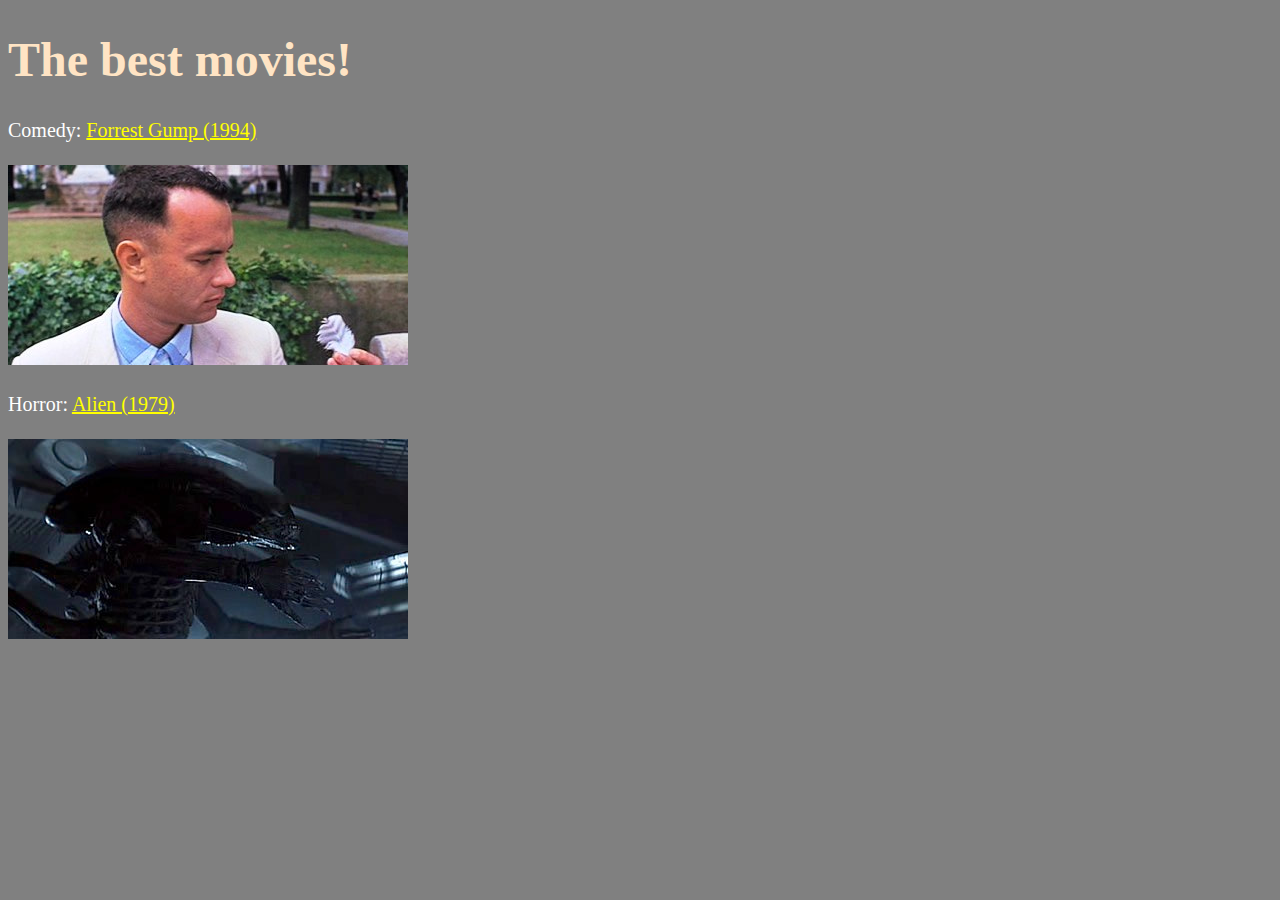
<file: CSS/css-episode-1/index.html>
<!DOCTYPE html>
<html lang="en">
<head>
    <meta charset="UTF-8">
    <title>The best movies</title>
    <meta name="description" content="A list of my favorite movies is in front of you. Check if you know them all. A feast for a movie fan!"/>
    <meta name="keywords" content="movie, cinema, alien, forrest"/>
    <meta http-equiv="X-UA-Compatible" content="IE=edge,chrome=1"/>
    <meta name="author" content="Mikołaj Frankiewicz"/>
    <link rel="stylesheet" href="style.css" type="text/css"/>
</head>
<body>
    <h1>The best movies!</h1>

    Comedy:
    <a href="https://www.imdb.com/title/tt0109830/" target="_blank" title="View on IMDb!">
        Forrest Gump (1994)
    </a>
    <br><br>
    <a href="https://www.imdb.com/title/tt0109830/" target="_blank" title="Run Forrest, run!">
        <img src="img/forrest.jpg" alt="Photo of Forrest Gump"/>
    </a>
    <br><br>
    Horror:
    <a href="https://www.imdb.com/title/tt0078748/" target="_blank" title="View on IMDb!">
        Alien (1979)
    </a>
    <br><br>
    <a href="https://www.imdb.com/title/tt0078748/" target="_blank" title="One ugly bastard!">
        <img src="img/alien.jpg" alt="Photo of Alien"/>
    </a>
</body>
</html>
</file>
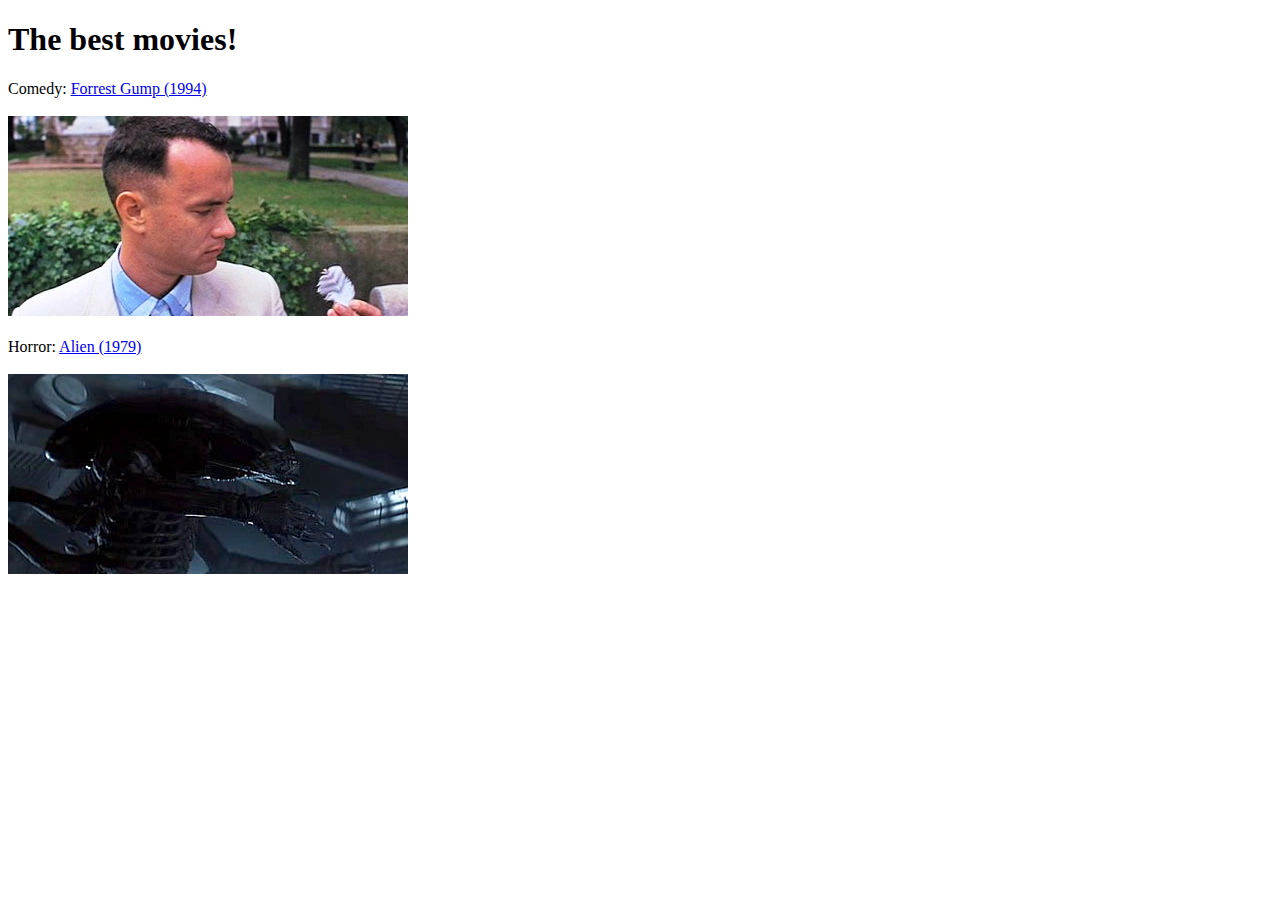
<file: HTML/html-episode-1/index.html>
<!DOCTYPE html>
<html lang="en">
<head>
    <meta charset="UTF-8">
    <title>The best movies</title>
    <meta name="description" content="A list of my favorite movies is in front of you. Check if you know them all. A feast for a movie fan!"/>
    <meta name="keywords" content="movie, cinema, alien, forrest"/>
    <meta http-equiv="X-UA-Compatible" content="IE=edge,chrome=1"/>
    <meta name="author" content="Mikołaj Frankiewicz"/>
</head>
<body>
    <h1>The best movies!</h1>

    Comedy:
    <a href="https://www.imdb.com/title/tt0109830/" target="_blank" title="View on IMDb!">
        Forrest Gump (1994)
    </a>
    <br><br>
    <a href="https://www.imdb.com/title/tt0109830/" target="_blank" title="Run Forrest, run!">
        <img src="img/forrest.jpg" alt="Photo of Forrest Gump"/>
    </a>
    <br><br>
    Horror:
    <a href="https://www.imdb.com/title/tt0078748/" target="_blank" title="View on IMDb!">
        Alien (1979)
    </a>
    <br><br>
    <a href="https://www.imdb.com/title/tt0078748/" target="_blank" title="One ugly bastard!">
        <img src="img/alien.jpg" alt="Photo of Alien"/>
    </a>
</body>
</html>
</file>
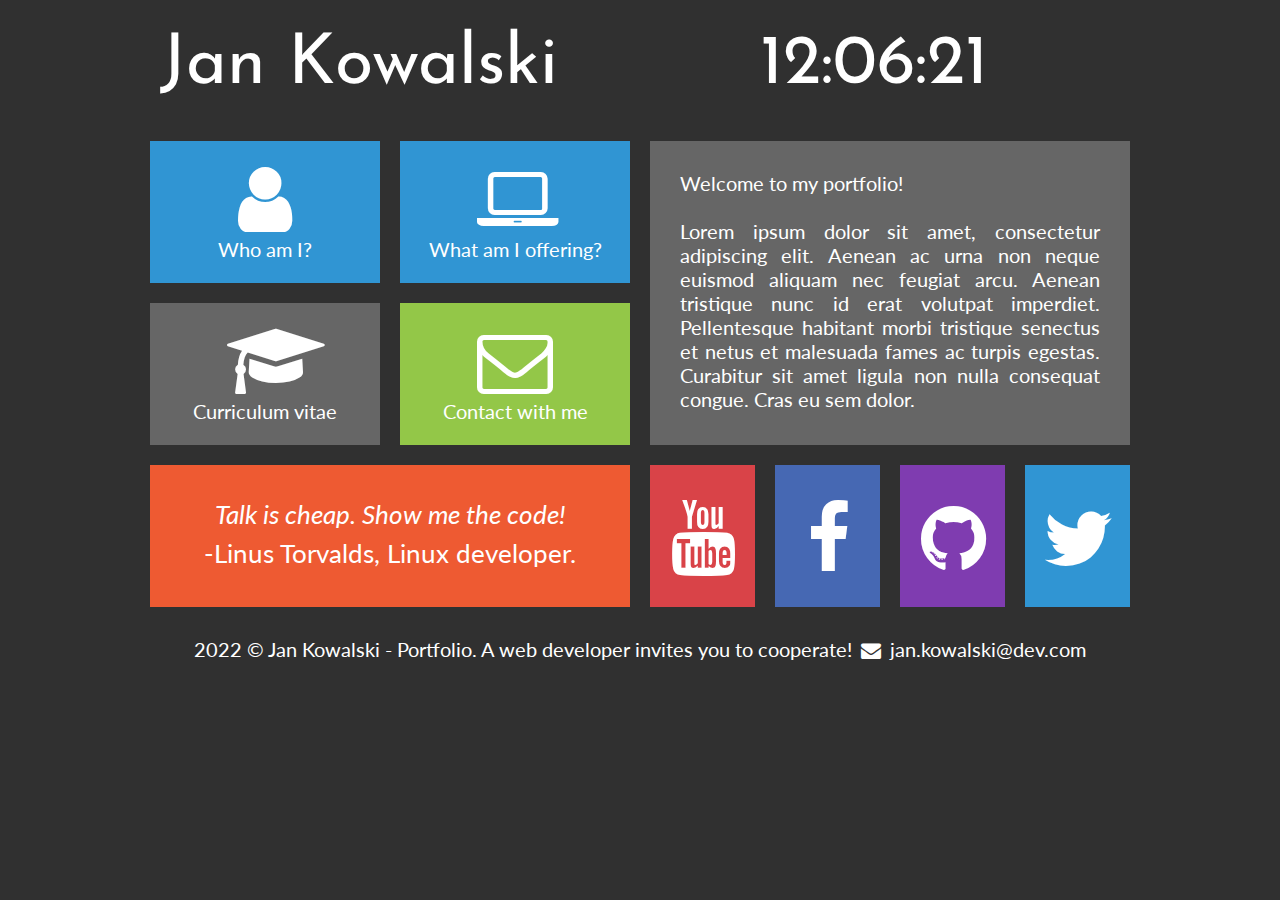
<file: HTML/html-episode-3/index.html>
<!DOCTYPE HTML>
<html lang="en">
<head>
    <title>Jan Kowalksi - Portfolio</title>
    <meta charset="utf-8"/>
    <meta name="description" content="I will create a unique website for you! Hire a web developer: PHP, JavaScript, HTML, CSS, MySQL, WordPress, Joomla, Drupal."/>
    <meta name="keywords" content="order, web, creation, www, programmer, portfolio, php, javascript, html, css, WordPress, Joomla, Drupal"/>
    <link rel="stylesheet" href="style.css" type="text/css">
    <link rel="stylesheet" href="css/fontello.css" type="text/css">
    <link rel="preconnect" href="https://fonts.googleapis.com">
    <link rel="preconnect" href="https://fonts.gstatic.com" crossorigin>
    <link href="https://fonts.googleapis.com/css2?family=Josefin+Sans&family=Lato&display=swap" rel="stylesheet">

    <script src="timer.js"></script>
</head>
<body onload="counter();">
    <div id="container">
        <div class="rectangle">
            <div id="logo"><a href="hire-a-web-developer" class="tilelinkhtml5">Jan Kowalski</a></div>
            <div id="clock">12:00:00</div>
            <div style="clear: both;"></div>
        </div>
        <div class="square">
            <div class="tile1"><a href="who-am-i" class="tilelink"><i class="icon-user"></i><br />Who am I?</a>
            </div><a href="website-development-offer" class="tilelinkhtml5"><div class="tile1"><i class="icon-laptop"></i><br />What am I offering?</div></a>
            <div style="clear: both;"></div>
            <div class="tile2"><a href="cv-developer-php-javascript" class="tilelink"><i class="icon-graduation-cap"></i><br />Curriculum vitae</a></div>
            <div class="tile3"><a href="contact-developer-php" class="tilelink"><i class="icon-mail"></i><br />Contact with me</a></div>
            <div style="clear: both;"></div>
            <div class="tile4"><i>Talk is cheap. Show me the code!</i><br>-Linus Torvalds, Linux developer.</div>

        </div>
        <div class="square">
            <div class="tile5">
                Welcome to my portfolio!<br /><br />
                Lorem ipsum dolor sit amet, consectetur adipiscing elit. Aenean ac urna non neque euismod aliquam nec feugiat arcu. Aenean tristique nunc id erat volutpat imperdiet. Pellentesque habitant morbi tristique senectus et netus et malesuada fames ac turpis egestas. Curabitur sit amet ligula non nulla consequat congue. Cras eu sem dolor.
            </div>
            <div class="yt"><a href="http://youtube.com" class="sociallink" target="_blank"><i class="icon-youtube"></i></a></div>
            <div class="fb"><a href="http://facebook.com" class="sociallink" target="_blank"><i class="icon-facebook"></i></a></div>
            <div class="git"><a href="http://github.com" class="sociallink" target="_blank"><i class="icon-github-circled"></i></a></div>
            <div class="tw"><a href="http://twitter.com" class="sociallink" target="_blank"><i class="icon-twitter"></i></a></div>
            <div style="clear: both;"></div>
        </div>
        <div style="clear: both;"></div>
        <div class="rectangle">
            2022 &copy; Jan Kowalski - Portfolio. A web developer invites you to cooperate! <i class="icon-mail-alt"></i> jan.kowalski@dev.com
        </div>
    </div>
</body>
</html>
</file>
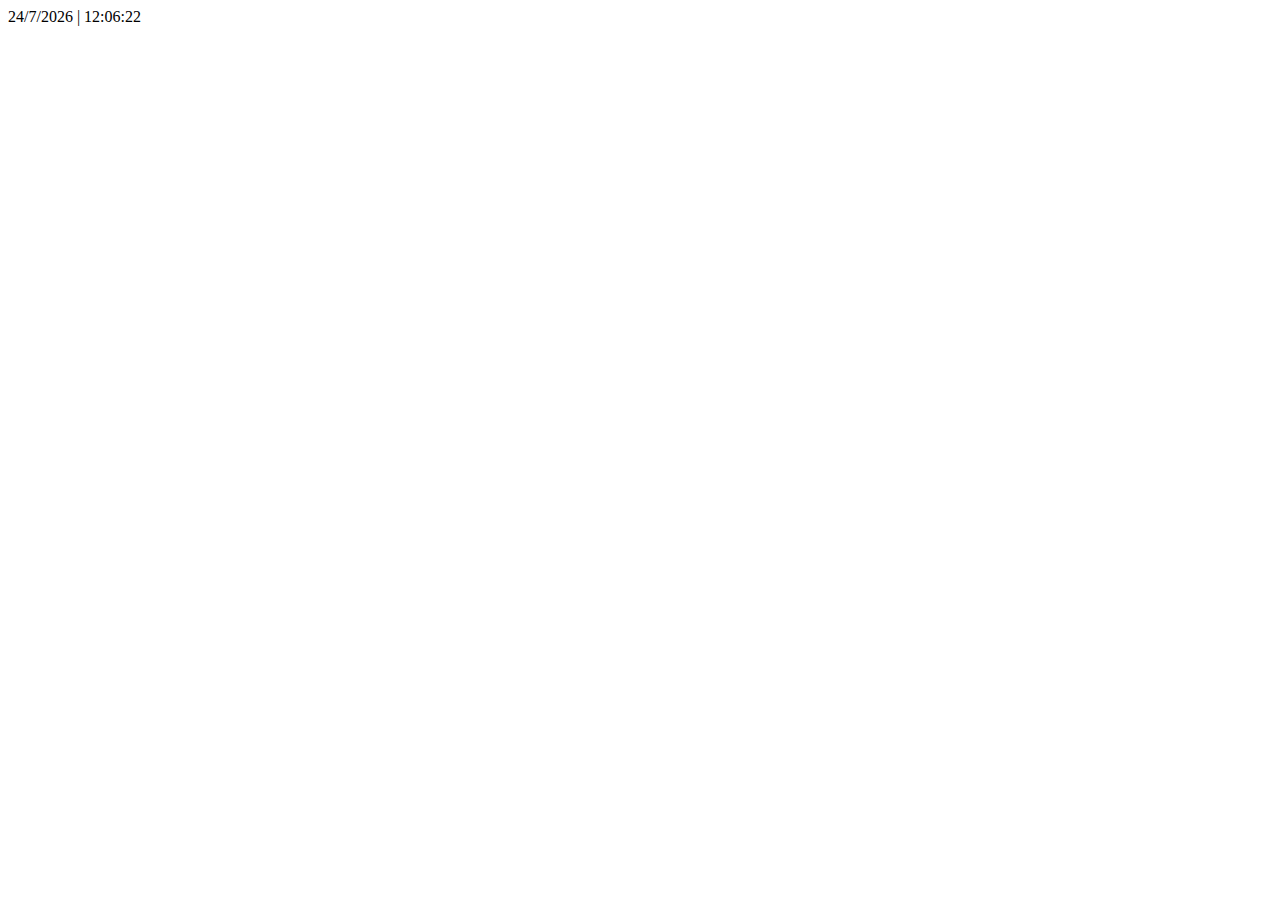
<file: JavaScript/js-episode-1/index.html>
<!DOCTYPE HTML>
<html lang="en">
<head>
    <title>Time countdown</title>
    <meta charset="utf-8"/>
    <script src="timer.js" type="text/javascript"></script>
</head>
<body onload="counter()">
    <div id="watch"></div>
</body>
</html>
</file>
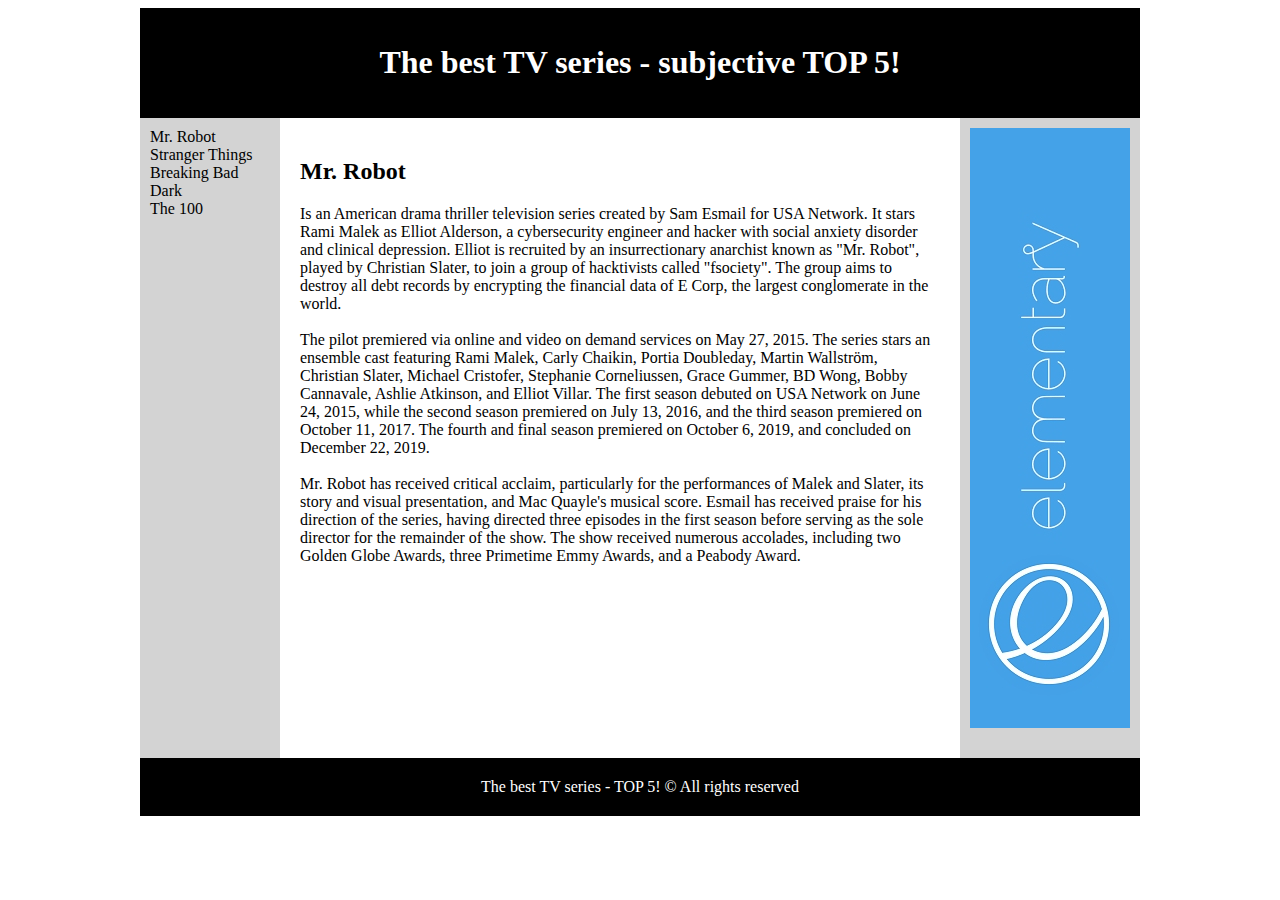
<file: HTML/html-episode-2/index-div-method.html>
<!DOCTYPE HTML>
<html lang="en">
<head>
    <title>The best TV series - subjective TOP 5!</title>
    <meta charset="utf-8"/>
    <meta name="description" content="The service presents subjective top 5 TV series. Check if you know them all."/>
    <meta name="keywords" content="top 5, series, TV series, the best, interesting, watch, cinema lover"/>
    <style>
        #container
        {
            width: 1000px;
            margin-left: auto;
            margin-right: auto;
        }
        #logo
        {
            background-color: black;
            color: white;
            text-align: center;
            padding: 15px;
        }
        #nav{
            float: left;
            background-color: lightgray;
            width: 120px;
            min-height: 620px;
            padding: 10px;
        }
        #content{
            float: left;
            padding: 20px;
            width: 640px;
        }
        #ad{
            float: left;
            width: 160px;
            min-height: 620px;
            padding: 10px;
            background-color: lightgray;
        }
        #footer{
            clear: both;
            background-color: black;
            color: white;
            text-align: center;
            padding: 20px;
        }
    </style>
</head>
<body>
    <div id="container">
        <div id="logo">
            <h1>The best TV series - subjective TOP 5!</h1>
        </div>
        <div id="nav">
            Mr. Robot <br />
            Stranger Things <br />
            Breaking Bad <br />
            Dark <br />
            The 100
        </div>
        <div id="content">
            <h2>Mr. Robot</h2>
            Is an American drama thriller television series created by Sam Esmail for USA Network. It stars Rami Malek as Elliot Alderson, a cybersecurity engineer and hacker with social anxiety disorder and clinical depression. Elliot is recruited by an insurrectionary anarchist known as "Mr. Robot", played by Christian Slater, to join a group of hacktivists called "fsociety". The group aims to destroy all debt records by encrypting the financial data of E Corp, the largest conglomerate in the world.
            <br /><br />
            The pilot premiered via online and video on demand services on May 27, 2015. The series stars an ensemble cast featuring Rami Malek, Carly Chaikin, Portia Doubleday, Martin Wallström, Christian Slater, Michael Cristofer, Stephanie Corneliussen, Grace Gummer, BD Wong, Bobby Cannavale, Ashlie Atkinson, and Elliot Villar. The first season debuted on USA Network on June 24, 2015, while the second season premiered on July 13, 2016, and the third season premiered on October 11, 2017. The fourth and final season premiered on October 6, 2019, and concluded on December 22, 2019.
            <br /><br />
            Mr. Robot has received critical acclaim, particularly for the performances of Malek and Slater, its story and visual presentation, and Mac Quayle's musical score. Esmail has received praise for his direction of the series, having directed three episodes in the first season before serving as the sole director for the remainder of the show. The show received numerous accolades, including two Golden Globe Awards, three Primetime Emmy Awards, and a Peabody Award.
        </div>
        <div id="ad">
            <img src="ad.jpg" />
        </div>
        <div id="footer">
            The best TV series - TOP 5! &copy; All rights reserved
        </div>
    </div>
</body>
</html>
</file>
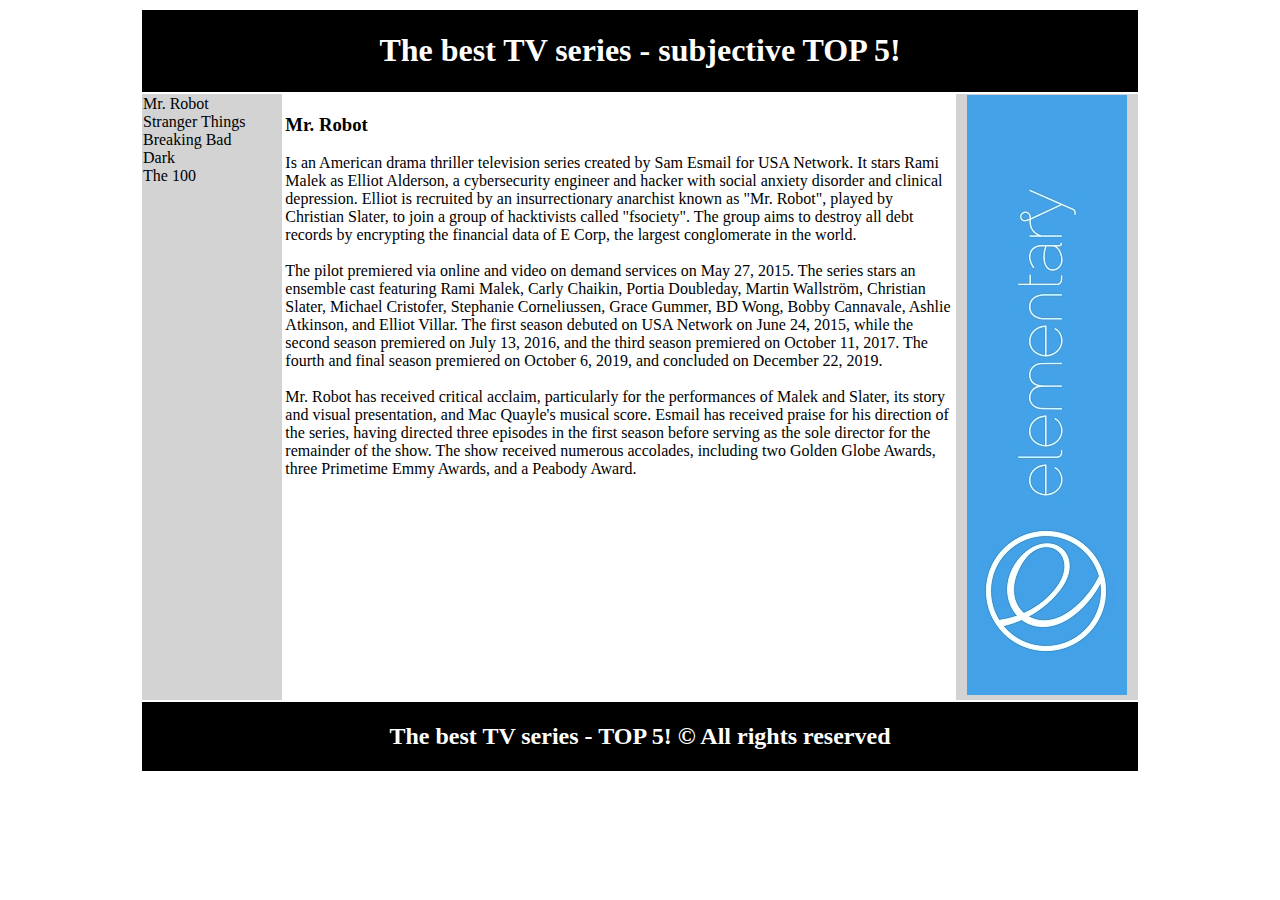
<file: HTML/html-episode-2/index-table-method.html>
<!--Old method of creating websites. Only for educational purpose. -->
<!DOCTYPE HTML>
<html lang="en">
<head>
    <title>The best TV series - subjective TOP 5!</title>
    <meta charset="utf-8"/>
    <meta name="description" content="The service presents subjective top 5 TV series. Check if you know them all."/>
    <meta name="keywords" content="top 5, series, TV series, the best, interesting, watch, cinema lover"/>
    <style>
        h1, h2
        {
            color: white;
        }
    </style>
</head>
<body>
    <table width="1000" align="center">
        <tr>
            <td colspan="3" align="center" bgcolor="black">
                <h1>The best TV series - subjective TOP 5!</h1>
            </td>
        </tr>
        <tr>
            <td width="140" valign="top" bgcolor="#d3d3d3">
                Mr. Robot <br />
                Stranger Things <br />
                Breaking Bad <br />
                Dark <br />
                The 100
            </td>
            <td width="680" valign="top">
                <h3>Mr. Robot</h3>
                Is an American drama thriller television series created by Sam Esmail for USA Network. It stars Rami Malek as Elliot Alderson, a cybersecurity engineer and hacker with social anxiety disorder and clinical depression. Elliot is recruited by an insurrectionary anarchist known as "Mr. Robot", played by Christian Slater, to join a group of hacktivists called "fsociety". The group aims to destroy all debt records by encrypting the financial data of E Corp, the largest conglomerate in the world.
                <br /><br />
                The pilot premiered via online and video on demand services on May 27, 2015. The series stars an ensemble cast featuring Rami Malek, Carly Chaikin, Portia Doubleday, Martin Wallström, Christian Slater, Michael Cristofer, Stephanie Corneliussen, Grace Gummer, BD Wong, Bobby Cannavale, Ashlie Atkinson, and Elliot Villar. The first season debuted on USA Network on June 24, 2015, while the second season premiered on July 13, 2016, and the third season premiered on October 11, 2017. The fourth and final season premiered on October 6, 2019, and concluded on December 22, 2019.
                <br /><br />
                Mr. Robot has received critical acclaim, particularly for the performances of Malek and Slater, its story and visual presentation, and Mac Quayle's musical score. Esmail has received praise for his direction of the series, having directed three episodes in the first season before serving as the sole director for the remainder of the show. The show received numerous accolades, including two Golden Globe Awards, three Primetime Emmy Awards, and a Peabody Award.
            </td>
            <td width="180" valign="top" bgcolor="#d3d3d3" align="center">
                <img src="ad.jpg" />
            </td>
        </tr>
        <tr>
            <td colspan="3" align="center" bgcolor="black">
                <h2>The best TV series - TOP 5! &copy; All rights reserved</h2>
            </td>
        </tr>
    </table>
</body>
</html>
</file>
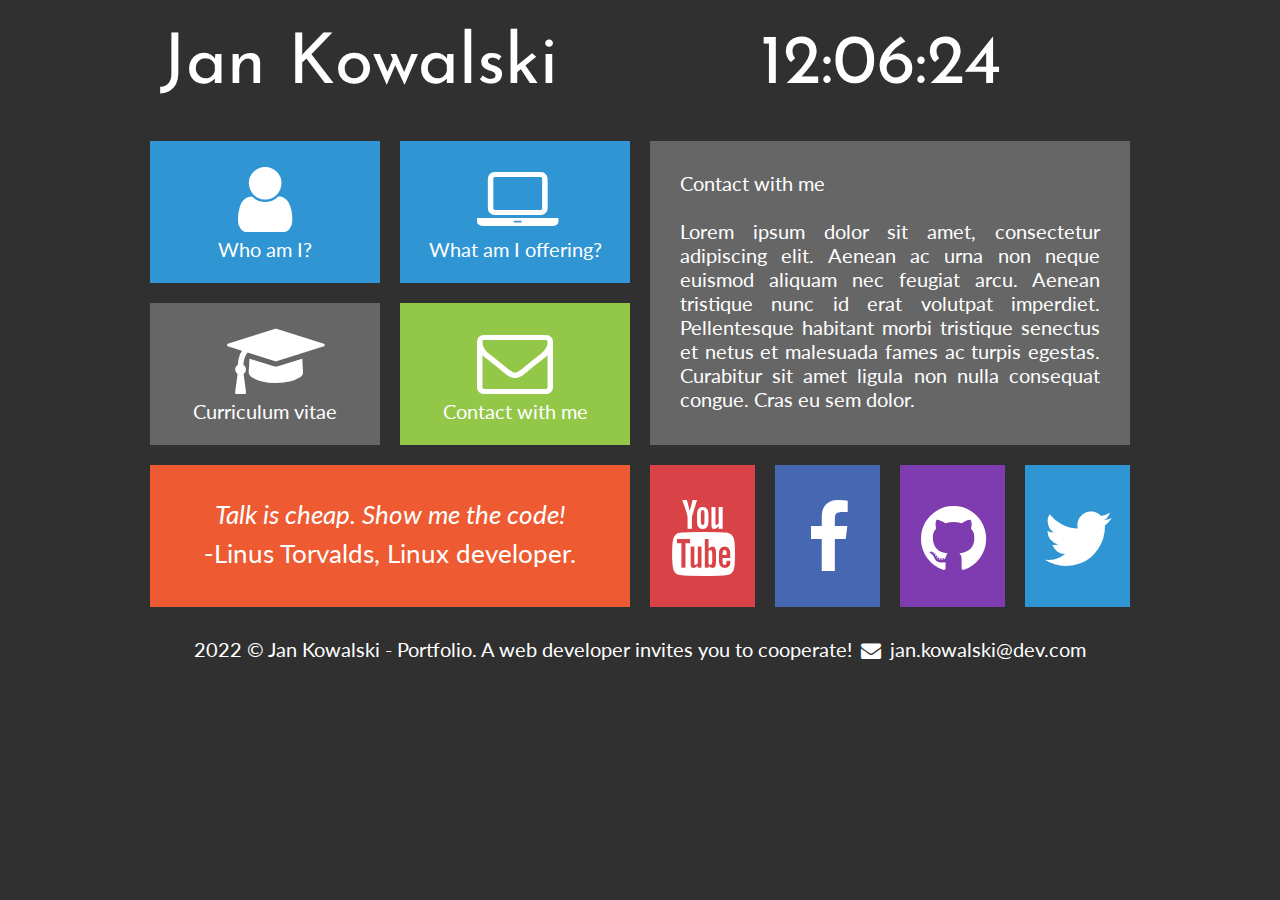
<file: HTML/html-episode-3/contact.html>
<!DOCTYPE HTML>
<html lang="en">
<head>
    <title>Jan Kowalksi - Portfolio</title>
    <meta charset="utf-8"/>
    <meta name="description" content="I will create a unique website for you! Hire a web developer: PHP, JavaScript, HTML, CSS, MySQL, WordPress, Joomla, Drupal."/>
    <meta name="keywords" content="order, web, creation, www, programmer, portfolio, php, javascript, html, css, WordPress, Joomla, Drupal"/>
    <link rel="stylesheet" href="style.css" type="text/css">
    <link rel="stylesheet" href="css/fontello.css" type="text/css">
    <link rel="preconnect" href="https://fonts.googleapis.com">
    <link rel="preconnect" href="https://fonts.gstatic.com" crossorigin>
    <link href="https://fonts.googleapis.com/css2?family=Josefin+Sans&family=Lato&display=swap" rel="stylesheet">

    <script src="timer.js"></script>
</head>
<body onload="counter();">
    <div id="container">
        <div class="rectangle">
            <div id="logo"><a href="hire-a-web-developer" class="tilelinkhtml5">Jan Kowalski</a></div>
            <div id="clock">12:00:00</div>
            <div style="clear: both;"></div>
        </div>
        <div class="square">
            <div class="tile1"><a href="who-am-i" class="tilelink"><i class="icon-user"></i><br />Who am I?</a>
            </div><a href="website-development-offer" class="tilelinkhtml5"><div class="tile1"><i class="icon-laptop"></i><br />What am I offering?</div></a>
            <div style="clear: both;"></div>
            <div class="tile2"><a href="cv-developer-php-javascript" class="tilelink"><i class="icon-graduation-cap"></i><br />Curriculum vitae</a></div>
            <div class="tile3"><a href="contact-developer-php" class="tilelink"><i class="icon-mail"></i><br />Contact with me</a></div>
            <div style="clear: both;"></div>
            <div class="tile4"><i>Talk is cheap. Show me the code!</i><br>-Linus Torvalds, Linux developer.</div>

        </div>
        <div class="square">
            <div class="tile5">
                Contact with me<br /><br />
                Lorem ipsum dolor sit amet, consectetur adipiscing elit. Aenean ac urna non neque euismod aliquam nec feugiat arcu. Aenean tristique nunc id erat volutpat imperdiet. Pellentesque habitant morbi tristique senectus et netus et malesuada fames ac turpis egestas. Curabitur sit amet ligula non nulla consequat congue. Cras eu sem dolor.
            </div>
            <div class="yt"><a href="http://youtube.com" class="sociallink" target="_blank"><i class="icon-youtube"></i></a></div>
            <div class="fb"><a href="http://facebook.com" class="sociallink" target="_blank"><i class="icon-facebook"></i></a></div>
            <div class="git"><a href="http://github.com" class="sociallink" target="_blank"><i class="icon-github-circled"></i></a></div>
            <div class="tw"><a href="http://twitter.com" class="sociallink" target="_blank"><i class="icon-twitter"></i></a></div>
            <div style="clear: both;"></div>
        </div>
        <div style="clear: both;"></div>
        <div class="rectangle">
            2022 &copy; Jan Kowalski - Portfolio. A web developer invites you to cooperate! <i class="icon-mail-alt"></i> jan.kowalski@dev.com
        </div>
    </div>
</body>
</html>
</file>
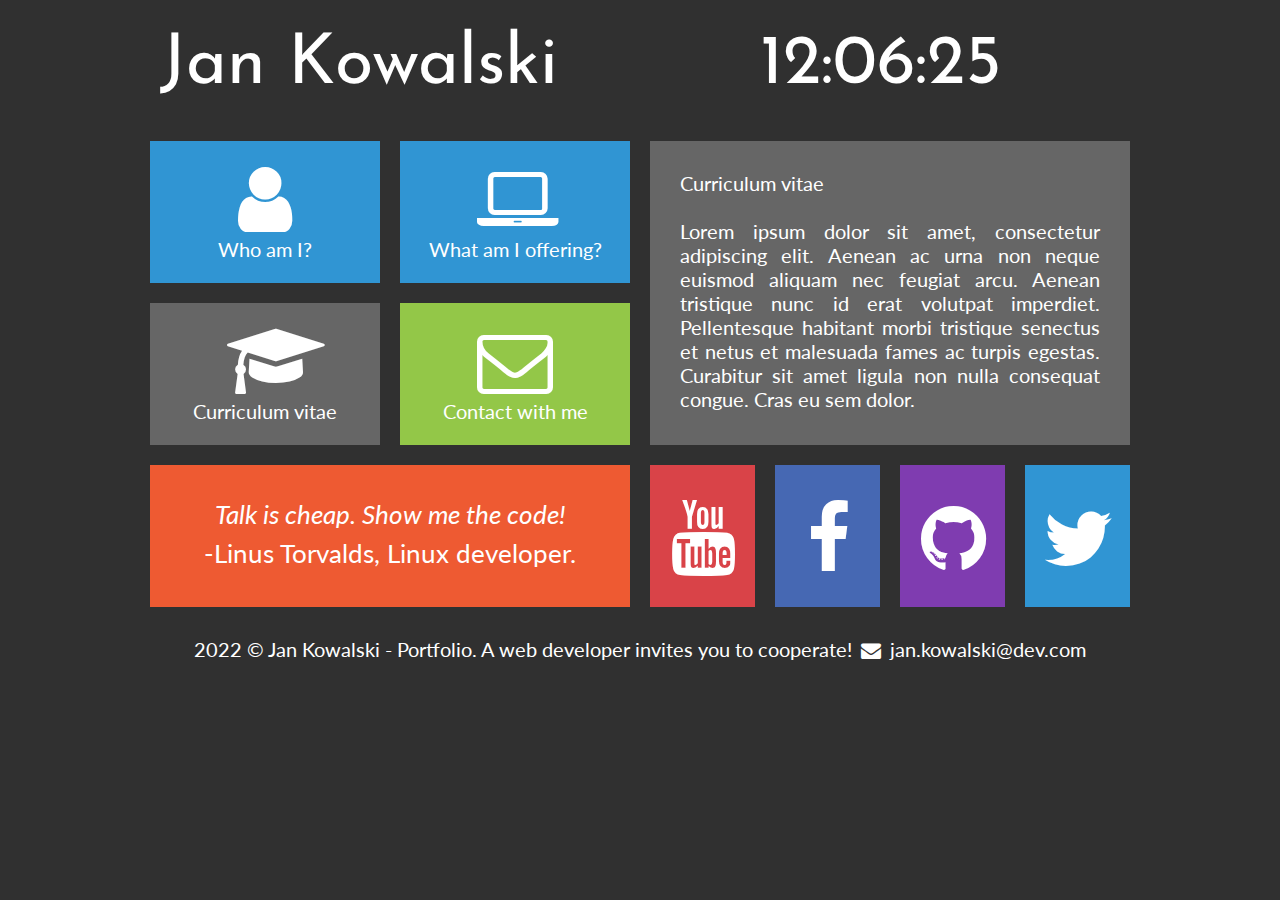
<file: HTML/html-episode-3/cv.html>
<!DOCTYPE HTML>
<html lang="en">
<head>
    <title>Jan Kowalksi - Portfolio</title>
    <meta charset="utf-8"/>
    <meta name="description" content="I will create a unique website for you! Hire a web developer: PHP, JavaScript, HTML, CSS, MySQL, WordPress, Joomla, Drupal."/>
    <meta name="keywords" content="order, web, creation, www, programmer, portfolio, php, javascript, html, css, WordPress, Joomla, Drupal"/>
    <link rel="stylesheet" href="style.css" type="text/css">
    <link rel="stylesheet" href="css/fontello.css" type="text/css">
    <link rel="preconnect" href="https://fonts.googleapis.com">
    <link rel="preconnect" href="https://fonts.gstatic.com" crossorigin>
    <link href="https://fonts.googleapis.com/css2?family=Josefin+Sans&family=Lato&display=swap" rel="stylesheet">

    <script src="timer.js"></script>
</head>
<body onload="counter();">
    <div id="container">
        <div class="rectangle">
            <div id="logo"><a href="hire-a-web-developer" class="tilelinkhtml5">Jan Kowalski</a></div>
            <div id="clock">12:00:00</div>
            <div style="clear: both;"></div>
        </div>
        <div class="square">
            <div class="tile1"><a href="who-am-i" class="tilelink"><i class="icon-user"></i><br />Who am I?</a>
            </div><a href="website-development-offer" class="tilelinkhtml5"><div class="tile1"><i class="icon-laptop"></i><br />What am I offering?</div></a>
            <div style="clear: both;"></div>
            <div class="tile2"><a href="cv-developer-php-javascript" class="tilelink"><i class="icon-graduation-cap"></i><br />Curriculum vitae</a></div>
            <div class="tile3"><a href="contact-developer-php" class="tilelink"><i class="icon-mail"></i><br />Contact with me</a></div>
            <div style="clear: both;"></div>
            <div class="tile4"><i>Talk is cheap. Show me the code!</i><br>-Linus Torvalds, Linux developer.</div>

        </div>
        <div class="square">
            <div class="tile5">
                Curriculum vitae<br /><br />
                Lorem ipsum dolor sit amet, consectetur adipiscing elit. Aenean ac urna non neque euismod aliquam nec feugiat arcu. Aenean tristique nunc id erat volutpat imperdiet. Pellentesque habitant morbi tristique senectus et netus et malesuada fames ac turpis egestas. Curabitur sit amet ligula non nulla consequat congue. Cras eu sem dolor.
            </div>
            <div class="yt"><a href="http://youtube.com" class="sociallink" target="_blank"><i class="icon-youtube"></i></a></div>
            <div class="fb"><a href="http://facebook.com" class="sociallink" target="_blank"><i class="icon-facebook"></i></a></div>
            <div class="git"><a href="http://github.com" class="sociallink" target="_blank"><i class="icon-github-circled"></i></a></div>
            <div class="tw"><a href="http://twitter.com" class="sociallink" target="_blank"><i class="icon-twitter"></i></a></div>
            <div style="clear: both;"></div>
        </div>
        <div style="clear: both;"></div>
        <div class="rectangle">
            2022 &copy; Jan Kowalski - Portfolio. A web developer invites you to cooperate! <i class="icon-mail-alt"></i> jan.kowalski@dev.com
        </div>
    </div>
</body>
</html>
</file>
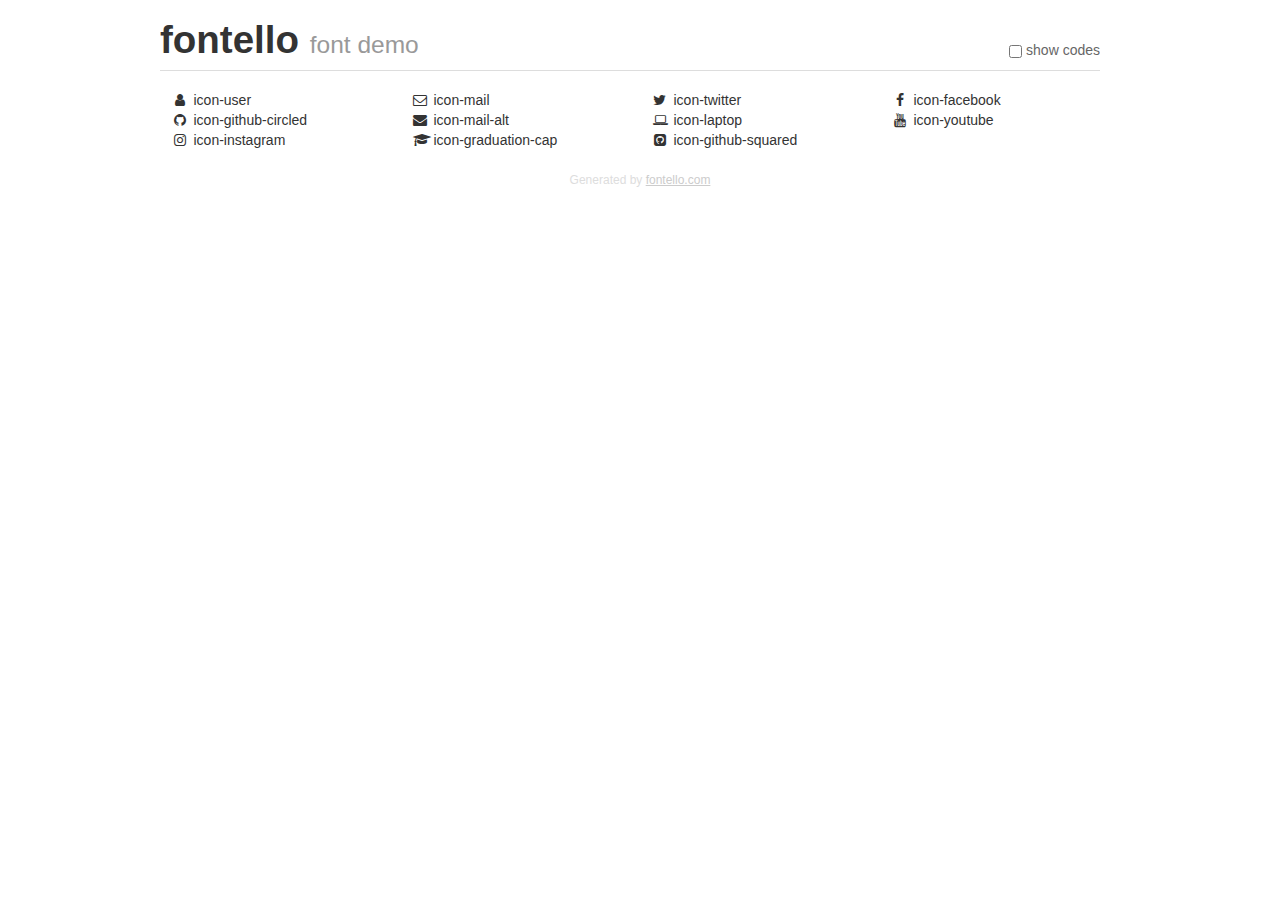
<file: HTML/html-episode-3/demo.html>
<!DOCTYPE html>
<html>
  <head>
  <!--[if lt IE 9]><script language="javascript" type="text/javascript" src="//html5shim.googlecode.com/svn/trunk/html5.js"></script><![endif]-->
  <meta charset="UTF-8">
  <style>
    html {
      font-size: 100%;
      -webkit-text-size-adjust: 100%;
      -ms-text-size-adjust: 100%;
    }
    a:focus {
      outline: thin dotted #333;
      outline: 5px auto -webkit-focus-ring-color;
      outline-offset: -2px;
    }
    a:hover,
    a:active {
      outline: 0;
    }
    input {
      margin: 0;
      font-size: 100%;
      vertical-align: middle;
      *overflow: visible;
      line-height: normal;
    }
    input::-moz-focus-inner {
      padding: 0;
      border: 0;
    }
    body {
      margin: 0;
      font-family: "Helvetica Neue", Helvetica, Arial, sans-serif;
      font-size: 14px;
      line-height: 20px;
      color: #333;
      background-color: #fff;
    }
    a {
      color: #08c;
      text-decoration: none;
    }
    a:hover {
      color: #005580;
      text-decoration: underline;
    }
    .row {
      margin-left: -20px;
      *zoom: 1;
    }
    .row:before,
    .row:after {
      display: table;
      content: "";
      line-height: 0;
    }
    .row:after {
      clear: both;
    }
    .span3 {
      float: left;
      min-height: 1px;
      margin-left: 20px;
      width: 220px;
    }
    .container {
      width: 940px;
      margin-right: auto;
      margin-left: auto;
      *zoom: 1;
    }
    .container:before,
    .container:after {
      display: table;
      content: "";
      line-height: 0;
    }
    .container:after {
      clear: both;
    }
    small {
      font-size: 85%;
    }
    h1 {
      margin: 10px 0;
      font-family: inherit;
      font-weight: bold;
      line-height: 20px;
      color: inherit;
      text-rendering: optimizelegibility;
      line-height: 40px;
      font-size: 38.5px;
    }
    h1 small {
      font-weight: normal;
      line-height: 1;
      color: #999;
      font-size: 24.5px;
    }

    body {
      margin-top: 90px;
    }
    .header {
      position: fixed;
      top: 0;
      left: 50%;
      margin-left: -480px;
      background-color: #fff;
      border-bottom: 1px solid #ddd;
      padding-top: 10px;
      z-index: 10;
    }
    .footer {
      color: #ddd;
      font-size: 12px;
      text-align: center;
      margin-top: 20px;
    }
    .footer a {
      color: #ccc;
      text-decoration: underline;
    }
    .the-icons {
      font-size: 14px;
      line-height: 24px;
    }
    .switch {
      position: absolute;
      right: 0;
      bottom: 10px;
      color: #666;
    }
    .switch input {
      margin-right: 0.3em;
    }
    .codesOn .i-name {
      display: none;
    }
    .codesOn .i-code {
      display: inline;
    }
    .i-code {
      display: none;
    }
    @font-face {
      font-family: 'fontello';
      src: url('./font/fontello.eot?18081887');
      src: url('./font/fontello.eot?18081887#iefix') format('embedded-opentype'),
           url('./font/fontello.woff?18081887') format('woff'),
           url('./font/fontello.ttf?18081887') format('truetype'),
           url('./font/fontello.svg?18081887#fontello') format('svg');
      font-weight: normal;
      font-style: normal;
    }
    .demo-icon {
      font-family: "fontello";
      font-style: normal;
      font-weight: normal;
      speak: never;
     
      display: inline-block;
      text-decoration: inherit;
      width: 1em;
      margin-right: .2em;
      text-align: center;
      /* opacity: .8; */
     
      /* For safety - reset parent styles, that can break glyph codes*/
      font-variant: normal;
      text-transform: none;
     
      /* fix buttons height, for twitter bootstrap */
      line-height: 1em;
     
      /* Animation center compensation - margins should be symmetric */
      /* remove if not needed */
      margin-left: .2em;
     
      /* You can be more comfortable with increased icons size */
      /* font-size: 120%; */
     
      /* Font smoothing. That was taken from TWBS */
      -webkit-font-smoothing: antialiased;
      -moz-osx-font-smoothing: grayscale;
     
      /* Uncomment for 3D effect */
      /* text-shadow: 1px 1px 1px rgba(127, 127, 127, 0.3); */
    }
    </style>
    <link rel="stylesheet" href="css/animation.css"><!--[if IE 7]><link rel="stylesheet" href="css/" + font.fontname + "-ie7.css"><![endif]-->
    <script>
      function toggleCodes(on) {
        var obj = document.getElementById('icons');
      
        if (on) {
          obj.className += ' codesOn';
        } else {
          obj.className = obj.className.replace(' codesOn', '');
        }
      }
    </script>
  </head>
  <body>
    <div class="container header">
      <h1>fontello <small>font demo</small></h1>
      <label class="switch">
        <input type="checkbox" onclick="toggleCodes(this.checked)">show codes
      </label>
    </div>
    <div class="container" id="icons">
      <div class="row">
        <div class="span3" title="Code: 0xe800">
          <i class="demo-icon icon-user">&#xe800;</i> <span class="i-name">icon-user</span><span class="i-code">0xe800</span>
        </div>
        <div class="span3" title="Code: 0xe801">
          <i class="demo-icon icon-mail">&#xe801;</i> <span class="i-name">icon-mail</span><span class="i-code">0xe801</span>
        </div>
        <div class="span3" title="Code: 0xf099">
          <i class="demo-icon icon-twitter">&#xf099;</i> <span class="i-name">icon-twitter</span><span class="i-code">0xf099</span>
        </div>
        <div class="span3" title="Code: 0xf09a">
          <i class="demo-icon icon-facebook">&#xf09a;</i> <span class="i-name">icon-facebook</span><span class="i-code">0xf09a</span>
        </div>
      </div>
      <div class="row">
        <div class="span3" title="Code: 0xf09b">
          <i class="demo-icon icon-github-circled">&#xf09b;</i> <span class="i-name">icon-github-circled</span><span class="i-code">0xf09b</span>
        </div>
        <div class="span3" title="Code: 0xf0e0">
          <i class="demo-icon icon-mail-alt">&#xf0e0;</i> <span class="i-name">icon-mail-alt</span><span class="i-code">0xf0e0</span>
        </div>
        <div class="span3" title="Code: 0xf109">
          <i class="demo-icon icon-laptop">&#xf109;</i> <span class="i-name">icon-laptop</span><span class="i-code">0xf109</span>
        </div>
        <div class="span3" title="Code: 0xf167">
          <i class="demo-icon icon-youtube">&#xf167;</i> <span class="i-name">icon-youtube</span><span class="i-code">0xf167</span>
        </div>
      </div>
      <div class="row">
        <div class="span3" title="Code: 0xf16d">
          <i class="demo-icon icon-instagram">&#xf16d;</i> <span class="i-name">icon-instagram</span><span class="i-code">0xf16d</span>
        </div>
        <div class="span3" title="Code: 0xf19d">
          <i class="demo-icon icon-graduation-cap">&#xf19d;</i> <span class="i-name">icon-graduation-cap</span><span class="i-code">0xf19d</span>
        </div>
        <div class="span3" title="Code: 0xf300">
          <i class="demo-icon icon-github-squared">&#xf300;</i> <span class="i-name">icon-github-squared</span><span class="i-code">0xf300</span>
        </div>
      </div>
    </div>
    <div class="container footer">Generated by <a href="https://fontello.com">fontello.com</a></div>
  </body>
</html>
</file>
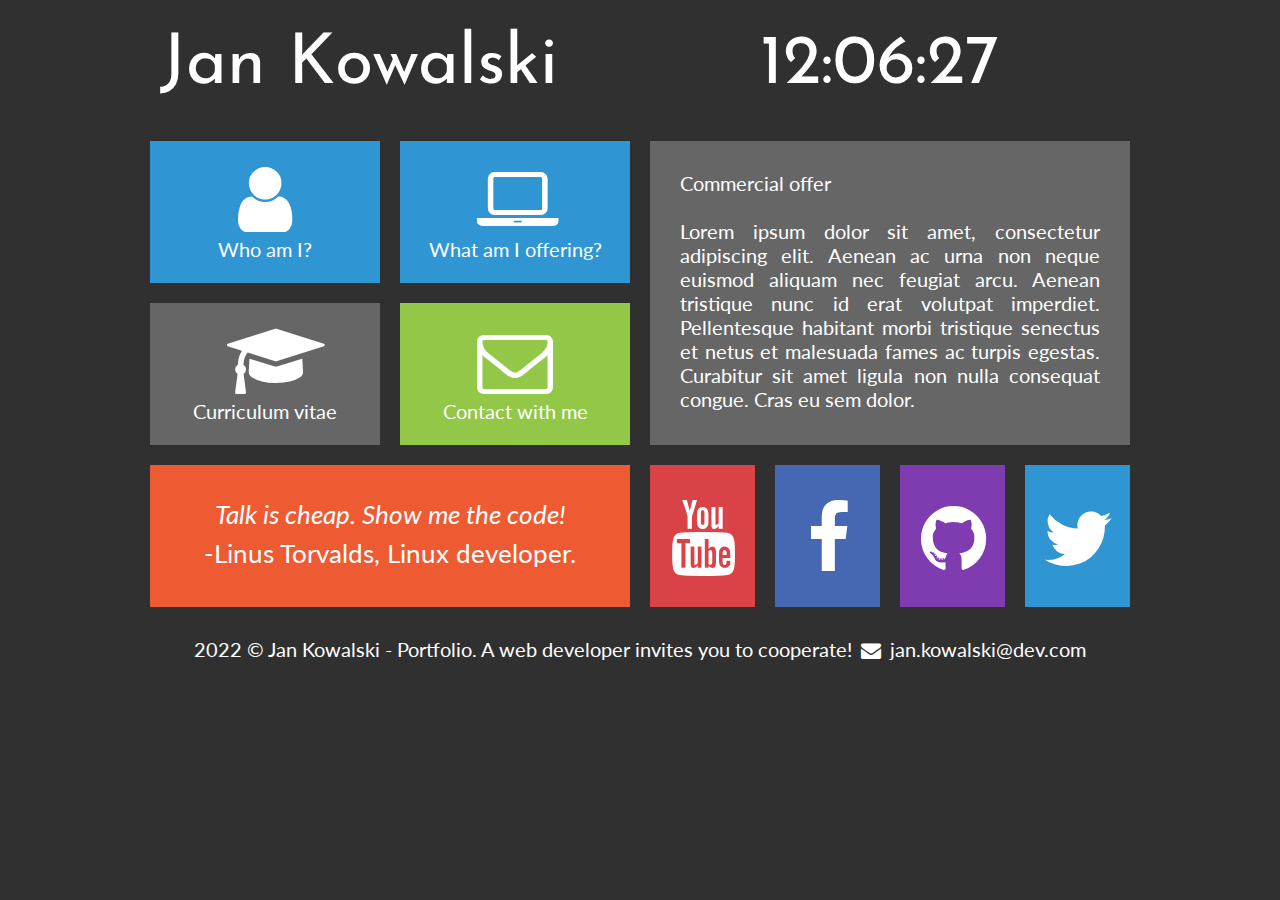
<file: HTML/html-episode-3/offer.html>
<!DOCTYPE HTML>
<html lang="en">
<head>
    <title>Jan Kowalksi - Portfolio</title>
    <meta charset="utf-8"/>
    <meta name="description" content="I will create a unique website for you! Hire a web developer: PHP, JavaScript, HTML, CSS, MySQL, WordPress, Joomla, Drupal."/>
    <meta name="keywords" content="order, web, creation, www, programmer, portfolio, php, javascript, html, css, WordPress, Joomla, Drupal"/>
    <link rel="stylesheet" href="style.css" type="text/css">
    <link rel="stylesheet" href="css/fontello.css" type="text/css">
    <link rel="preconnect" href="https://fonts.googleapis.com">
    <link rel="preconnect" href="https://fonts.gstatic.com" crossorigin>
    <link href="https://fonts.googleapis.com/css2?family=Josefin+Sans&family=Lato&display=swap" rel="stylesheet">

    <script src="timer.js"></script>
</head>
<body onload="counter();">
    <div id="container">
        <div class="rectangle">
            <div id="logo"><a href="hire-a-web-developer" class="tilelinkhtml5">Jan Kowalski</a></div>
            <div id="clock">12:00:00</div>
            <div style="clear: both;"></div>
        </div>
        <div class="square">
            <div class="tile1"><a href="who-am-i" class="tilelink"><i class="icon-user"></i><br />Who am I?</a>
            </div><a href="website-development-offer" class="tilelinkhtml5"><div class="tile1"><i class="icon-laptop"></i><br />What am I offering?</div></a>
            <div style="clear: both;"></div>
            <div class="tile2"><a href="cv-developer-php-javascript" class="tilelink"><i class="icon-graduation-cap"></i><br />Curriculum vitae</a></div>
            <div class="tile3"><a href="contact-developer-php" class="tilelink"><i class="icon-mail"></i><br />Contact with me</a></div>
            <div style="clear: both;"></div>
            <div class="tile4"><i>Talk is cheap. Show me the code!</i><br>-Linus Torvalds, Linux developer.</div>

        </div>
        <div class="square">
            <div class="tile5">
                Commercial offer<br /><br />
                Lorem ipsum dolor sit amet, consectetur adipiscing elit. Aenean ac urna non neque euismod aliquam nec feugiat arcu. Aenean tristique nunc id erat volutpat imperdiet. Pellentesque habitant morbi tristique senectus et netus et malesuada fames ac turpis egestas. Curabitur sit amet ligula non nulla consequat congue. Cras eu sem dolor.
            </div>
            <div class="yt"><a href="http://youtube.com" class="sociallink" target="_blank"><i class="icon-youtube"></i></a></div>
            <div class="fb"><a href="http://facebook.com" class="sociallink" target="_blank"><i class="icon-facebook"></i></a></div>
            <div class="git"><a href="http://github.com" class="sociallink" target="_blank"><i class="icon-github-circled"></i></a></div>
            <div class="tw"><a href="http://twitter.com" class="sociallink" target="_blank"><i class="icon-twitter"></i></a></div>
            <div style="clear: both;"></div>
        </div>
        <div style="clear: both;"></div>
        <div class="rectangle">
            2022 &copy; Jan Kowalski - Portfolio. A web developer invites you to cooperate! <i class="icon-mail-alt"></i> jan.kowalski@dev.com
        </div>
    </div>
</body>
</html>
</file>
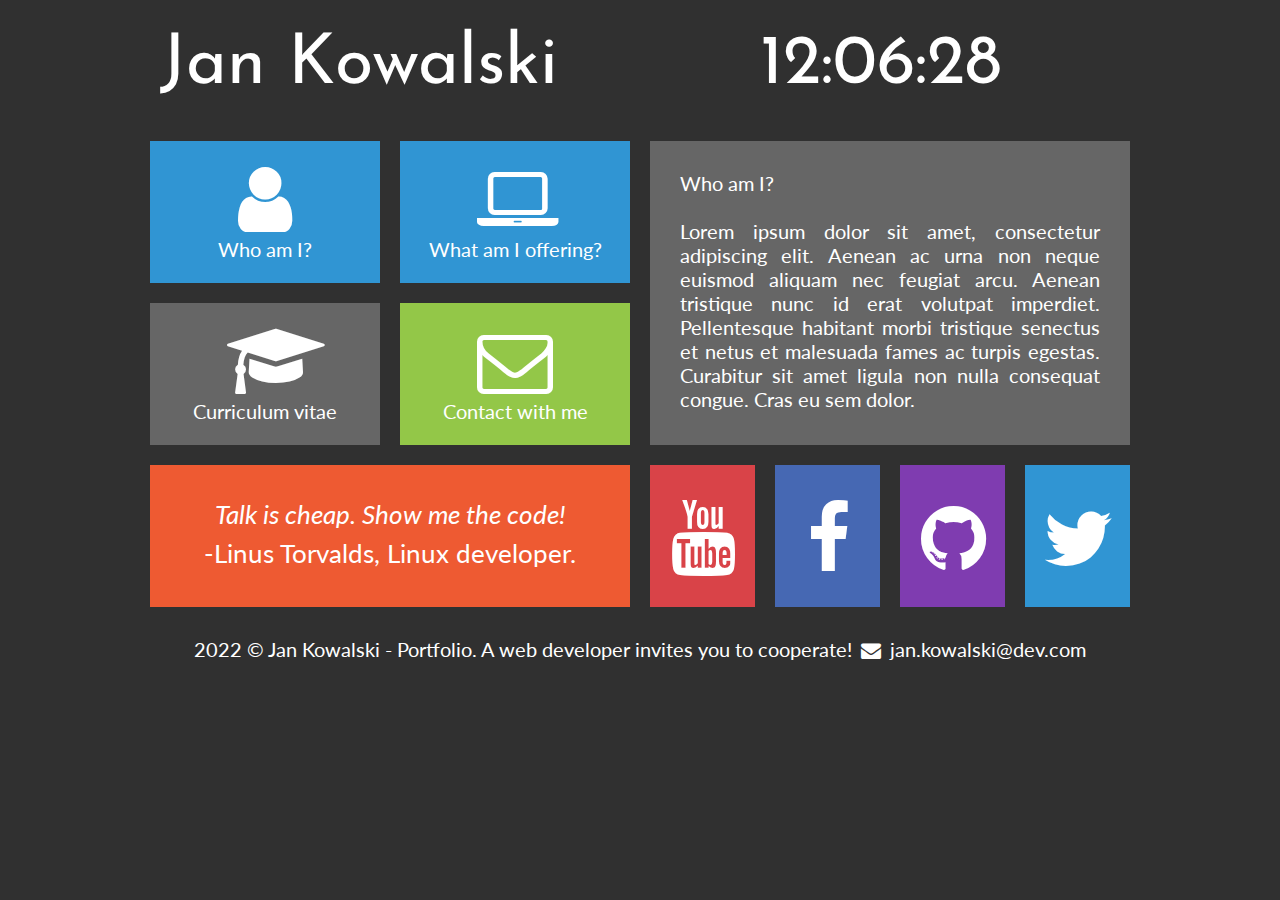
<file: HTML/html-episode-3/whoami.html>
<!DOCTYPE HTML>
<html lang="en">
<head>
    <title>Jan Kowalksi - Portfolio</title>
    <meta charset="utf-8"/>
    <meta name="description" content="I will create a unique website for you! Hire a web developer: PHP, JavaScript, HTML, CSS, MySQL, WordPress, Joomla, Drupal."/>
    <meta name="keywords" content="order, web, creation, www, programmer, portfolio, php, javascript, html, css, WordPress, Joomla, Drupal"/>
    <link rel="stylesheet" href="style.css" type="text/css">
    <link rel="stylesheet" href="css/fontello.css" type="text/css">
    <link rel="preconnect" href="https://fonts.googleapis.com">
    <link rel="preconnect" href="https://fonts.gstatic.com" crossorigin>
    <link href="https://fonts.googleapis.com/css2?family=Josefin+Sans&family=Lato&display=swap" rel="stylesheet">

    <script src="timer.js"></script>
</head>
<body onload="counter();">
    <div id="container">
        <div class="rectangle">
            <div id="logo"><a href="hire-a-web-developer" class="tilelinkhtml5">Jan Kowalski</a></div>
            <div id="clock">12:00:00</div>
            <div style="clear: both;"></div>
        </div>
        <div class="square">
            <div class="tile1"><a href="who-am-i" class="tilelink"><i class="icon-user"></i><br />Who am I?</a>
            </div><a href="website-development-offer" class="tilelinkhtml5"><div class="tile1"><i class="icon-laptop"></i><br />What am I offering?</div></a>
            <div style="clear: both;"></div>
            <div class="tile2"><a href="cv-developer-php-javascript" class="tilelink"><i class="icon-graduation-cap"></i><br />Curriculum vitae</a></div>
            <div class="tile3"><a href="contact-developer-php" class="tilelink"><i class="icon-mail"></i><br />Contact with me</a></div>
            <div style="clear: both;"></div>
            <div class="tile4"><i>Talk is cheap. Show me the code!</i><br>-Linus Torvalds, Linux developer.</div>

        </div>
        <div class="square">
            <div class="tile5">
                Who am I?<br /><br />
                Lorem ipsum dolor sit amet, consectetur adipiscing elit. Aenean ac urna non neque euismod aliquam nec feugiat arcu. Aenean tristique nunc id erat volutpat imperdiet. Pellentesque habitant morbi tristique senectus et netus et malesuada fames ac turpis egestas. Curabitur sit amet ligula non nulla consequat congue. Cras eu sem dolor.
            </div>
            <div class="yt"><a href="http://youtube.com" class="sociallink" target="_blank"><i class="icon-youtube"></i></a></div>
            <div class="fb"><a href="http://facebook.com" class="sociallink" target="_blank"><i class="icon-facebook"></i></a></div>
            <div class="git"><a href="http://github.com" class="sociallink" target="_blank"><i class="icon-github-circled"></i></a></div>
            <div class="tw"><a href="http://twitter.com" class="sociallink" target="_blank"><i class="icon-twitter"></i></a></div>
            <div style="clear: both;"></div>
        </div>
        <div style="clear: both;"></div>
        <div class="rectangle">
            2022 &copy; Jan Kowalski - Portfolio. A web developer invites you to cooperate! <i class="icon-mail-alt"></i> jan.kowalski@dev.com
        </div>
    </div>
</body>
</html>
</file>
<file: CSS/css-episode-1/style.css>
body{
    background-color: gray;
    font-family: Verdana;
    font-size: 20px;
    color: white;
}
h1{
    font-size: 48px;
    color: bisque !important;
}
/*Unvisited link*/
a:link{
    color: yellow;
}
/*Visited link*/
a:visited{
    color: yellow;
}
/*Link on hover*/
a:hover{
    color: red;
}
</file>
<file: HTML/html-episode-3/style.css>
body{
    background-color: #303030;
    color: #ffffff;
    font-family: 'Lato', sans-serif;
    font-size: 20px;
}

#container{
    width: 1000px;
    margin-left: auto;
    margin-right: auto;
}

.rectangle{
    width: 960px;
    margin: 20px;
    text-align: center;
}

.square{
    width: 50%;
    float: left;
}

#logo{
    float: left;
    font-family: 'Josefin Sans', sans-serif;
    font-size: 70px;
    width: 600px;
    margin-top: 10px;
    margin-bottom: 10px;
    text-align: left;
}

#clock{
    float: left;
    font-family: 'Josefin Sans', sans-serif;
    font-size: 70px;
    margin-top: 10px;
    margin-bottom: 10px;
    text-align: left;
}

.tile1{
    margin: 10px;
    width: 230px;
    height: 142px;
    background-color: #3095d3;
    float: left;
    text-align: center;
}

.tile1:hover{
    background-color: #2084c2;
}

.tile2{
    margin: 10px;
    width: 230px;
    height: 142px;
    background-color: #666666;
    float: left;
    text-align: center;
}

.tile2:hover{
    background-color: #555555;
}

.tile3{
    margin: 10px;
    width: 230px;
    height: 142px;
    background-color: #93c748;
    float: left;
    text-align: center;
}

.tile3:hover{
    background-color: #82b637;
}

.tile4{
    margin: 10px;
    width: 420px;
    height: 82px;
    background-color: #ee5a32;
    text-align: center;
    font-size: 26px;
    padding: 30px;
    line-height: 150%;
}

.tile5{
    margin: 10px;
    width: 420px;
    height: 244px;
    background-color: #666666;
    text-align: justify;
    padding: 30px;
}

.yt{
    margin: 10px;
    width: 105px;
    height: 142px;
    background-color: #d94348;
    float: left;
}

.yt:hover{
    background-color: #c83237;
}

.fb{
    margin: 10px;
    width: 105px;
    height: 142px;
    background-color: #4668b3;
    float: left;
}

.fb:hover{
    background-color: #3557a2;
}

.git{
    margin: 10px;
    width: 105px;
    height: 142px;
    background-color: #7F3CB0;
    float: left;
}

.git:hover{
    background-color: #6e2ba0;
}

.tw{
    margin: 10px;
    width: 105px;
    height: 142px;
    background-color: #3095d3;
    float: left;
}

.tw:hover{
    background-color: #2084c2;
}

a.tilelink{
    color: white;
    text-decoration: none;
    display: block;
    width: 230px;
    height: 142px;
}

a.tilelinkhtml5{
    color: white;
    text-decoration: none;
}

a.sociallink{
    color: white;
    text-decoration: none;
    display: block;
    width: 105px;
    height: 142px;
}
</file>
<file: HTML/html-episode-3/css/fontello.css>
@font-face {
  font-family: 'fontello';
  src: url('../font/fontello.eot?45955502');
  src: url('../font/fontello.eot?45955502#iefix') format('embedded-opentype'),
       url('../font/fontello.woff2?45955502') format('woff2'),
       url('../font/fontello.woff?45955502') format('woff'),
       url('../font/fontello.ttf?45955502') format('truetype'),
       url('../font/fontello.svg?45955502#fontello') format('svg');
  font-weight: normal;
  font-style: normal;
}
/* Chrome hack: SVG is rendered more smooth in Windozze. 100% magic, uncomment if you need it. */
/* Note, that will break hinting! In other OS-es font will be not as sharp as it could be */
/*
@media screen and (-webkit-min-device-pixel-ratio:0) {
  @font-face {
    font-family: 'fontello';
    src: url('../font/fontello.svg?45955502#fontello') format('svg');
  }
}
*/
[class^="icon-"]:before, [class*=" icon-"]:before {
  font-family: "fontello";
  font-style: normal;
  font-weight: normal;
  speak: never;

  display: inline-block;
  text-decoration: inherit;
  width: 1em;
  margin-right: .2em;
  text-align: center;
  /* opacity: .8; */

  /* For safety - reset parent styles, that can break glyph codes*/
  font-variant: normal;
  text-transform: none;

  /* fix buttons height, for twitter bootstrap */
  line-height: 1em;

  /* Animation center compensation - margins should be symmetric */
  /* remove if not needed */
  margin-left: .2em;

  /* you can be more comfortable with increased icons size */
  /* font-size: 120%; */

  /* Font smoothing. That was taken from TWBS */
  -webkit-font-smoothing: antialiased;
  -moz-osx-font-smoothing: grayscale;

  /* Uncomment for 3D effect */
  /* text-shadow: 1px 1px 1px rgba(127, 127, 127, 0.3); */
}

.icon-user:before { content: '\e800'; font-size: 76px; margin-top: 20px} /* '' */
.icon-mail:before { content: '\e801'; font-size: 76px; margin-top: 20px} /* '' */
.icon-twitter:before { content: '\f099'; font-size: 76px; margin-top: 35px } /* '' */
.icon-facebook:before { content: '\f09a'; font-size: 76px; margin-top: 35px} /* '' */
.icon-github-circled:before { content: '\f09b'; font-size: 76px; margin-top: 35px} /* '' */
.icon-mail-alt:before { content: '\f0e0';} /* '' */
.icon-laptop:before { content: '\f109'; font-size: 76px; margin-top: 20px} /* '' */
.icon-youtube:before { content: '\f167'; font-size: 76px; margin-top: 35px} /* '' */
.icon-instagram:before { content: '\f16d'; font-size: 76px; margin-top: 20px} /* '' */
.icon-graduation-cap:before { content: '\f19d'; font-size: 76px; margin-top: 20px} /* '' */
.icon-github-squared:before { content: '\f300'; font-size: 76px; margin-top: 20px} /* '' */
</file>
<file: HTML/html-episode-3/css/animation.css>
/*
   Animation example, for spinners
*/
.animate-spin {
  -moz-animation: spin 2s infinite linear;
  -o-animation: spin 2s infinite linear;
  -webkit-animation: spin 2s infinite linear;
  animation: spin 2s infinite linear;
  display: inline-block;
}
@-moz-keyframes spin {
  0% {
    -moz-transform: rotate(0deg);
    -o-transform: rotate(0deg);
    -webkit-transform: rotate(0deg);
    transform: rotate(0deg);
  }

  100% {
    -moz-transform: rotate(359deg);
    -o-transform: rotate(359deg);
    -webkit-transform: rotate(359deg);
    transform: rotate(359deg);
  }
}
@-webkit-keyframes spin {
  0% {
    -moz-transform: rotate(0deg);
    -o-transform: rotate(0deg);
    -webkit-transform: rotate(0deg);
    transform: rotate(0deg);
  }

  100% {
    -moz-transform: rotate(359deg);
    -o-transform: rotate(359deg);
    -webkit-transform: rotate(359deg);
    transform: rotate(359deg);
  }
}
@-o-keyframes spin {
  0% {
    -moz-transform: rotate(0deg);
    -o-transform: rotate(0deg);
    -webkit-transform: rotate(0deg);
    transform: rotate(0deg);
  }

  100% {
    -moz-transform: rotate(359deg);
    -o-transform: rotate(359deg);
    -webkit-transform: rotate(359deg);
    transform: rotate(359deg);
  }
}
@-ms-keyframes spin {
  0% {
    -moz-transform: rotate(0deg);
    -o-transform: rotate(0deg);
    -webkit-transform: rotate(0deg);
    transform: rotate(0deg);
  }

  100% {
    -moz-transform: rotate(359deg);
    -o-transform: rotate(359deg);
    -webkit-transform: rotate(359deg);
    transform: rotate(359deg);
  }
}
@keyframes spin {
  0% {
    -moz-transform: rotate(0deg);
    -o-transform: rotate(0deg);
    -webkit-transform: rotate(0deg);
    transform: rotate(0deg);
  }

  100% {
    -moz-transform: rotate(359deg);
    -o-transform: rotate(359deg);
    -webkit-transform: rotate(359deg);
    transform: rotate(359deg);
  }
}
</file>
